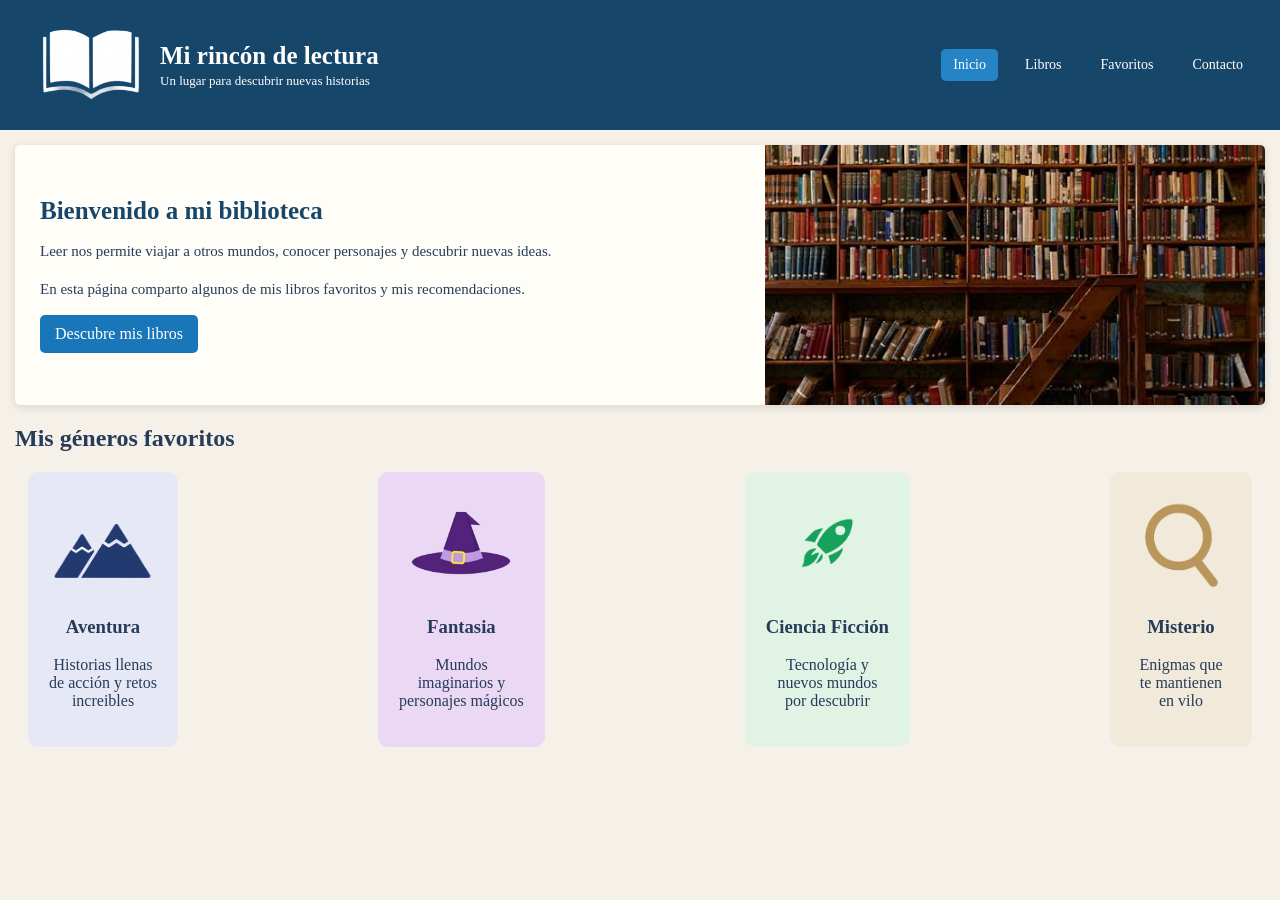
<file: index.html>
<!DOCTYPE html>
<html lang="es">

<head>
    <meta charset="UTF-8">
    <meta name="viewport" content="width=device-width, initial-scale=1.0">
    <title>Mi rincón de lectura</title>
    <link rel="stylesheet" href="css/style.css">
</head>

<body>

    <header>

        <div class="cabecera">

            <div class="logo">
                <img src="src/img/Logo_Libro.png" alt="Logo de un libro" class="logo-img">
                <div class="texto-logo">
                    <h1>Mi rincón de lectura</h1>
                    <p>Un lugar para descubrir nuevas historias</p>
                </div>
            </div>

            <nav>
                <a href="#" class="activo">Inicio</a>
                <a href="#Libros">Libros</a>
                <a href="#Favoritos">Favoritos</a>
                <a href="#Contacto">Contacto</a>
            </nav>

        </div>

    </header>

    <main>

        <section class="bienvenida">

            <div class="contenido">

                <h2>Bienvenido a mi biblioteca</h2>

                <p>
                    Leer nos permite viajar a otros mundos,
                    conocer personajes y descubrir nuevas ideas.
                </p>

                <p>
                    En esta página comparto algunos de mis libros
                    favoritos y mis recomendaciones.
                </p>

                <a href="#" class="boton">Descubre mis libros</a>

            </div>

            <div class="imagen">
                <img src="src/img/Biblioteca.jpg" alt="Foto de Biblioteca">
            </div>

        </section>

        <section>

            <h2>Mis géneros favoritos</h2>

            <div class="Generos">

                <div class="Montañas">
                    <img src="src/img/Montañas.png" alt="Portada del libro 1" class="LogoMontaña">
                    <h3>Aventura</h3>
                    <p>Historias llenas <br>
                        de acción y retos <br>
                        increibles</p>
                </div>

                <div class="Sombrero">
                    <img src="src/img/Sombrero_Bruja.png" alt="Portada del libro 2" class="LogoSombrero">
                    <h3>Fantasia</h3>
                    <p>Mundos <br>
                        imaginarios y <br>
                        personajes mágicos</p>
                </div>

                <div class="Cohete">
                    <img src="src/img/Cohete.png" alt="Portada del libro 3" class="LogoCohete">
                    <h3>Ciencia Ficción</h3>
                    <p>Tecnología y <br>
                        nuevos mundos <br>
                        por descubrir</p>
                </div>

                <div class="Lupa">
                    <img src="src/img/Lupa.png" alt="Portada del libro 3" class="LogoLupa">
                    <h3>Misterio</h3>
                    <p>Enigmas que <br>
                        te mantienen <br>
                        en vilo</p>
                </div>

            </div>








































    </main>











</body>

</html>
</file>
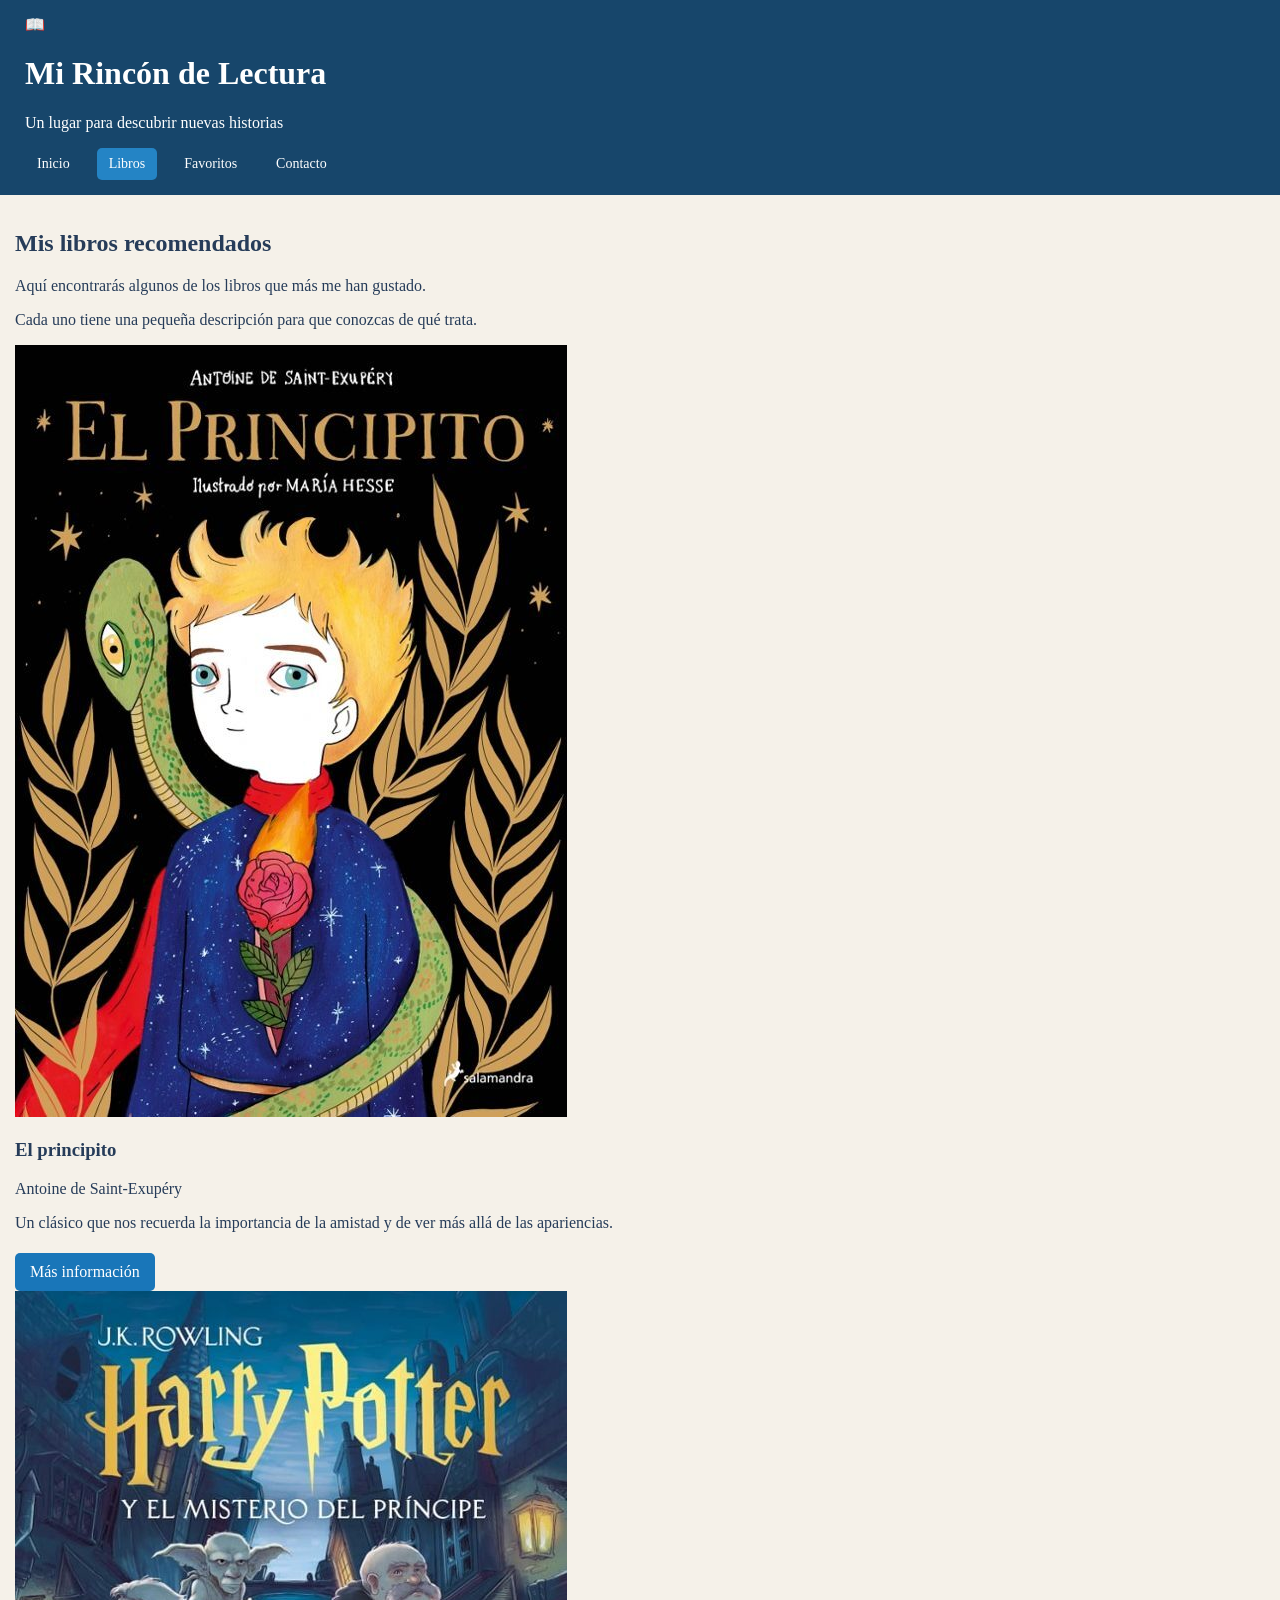
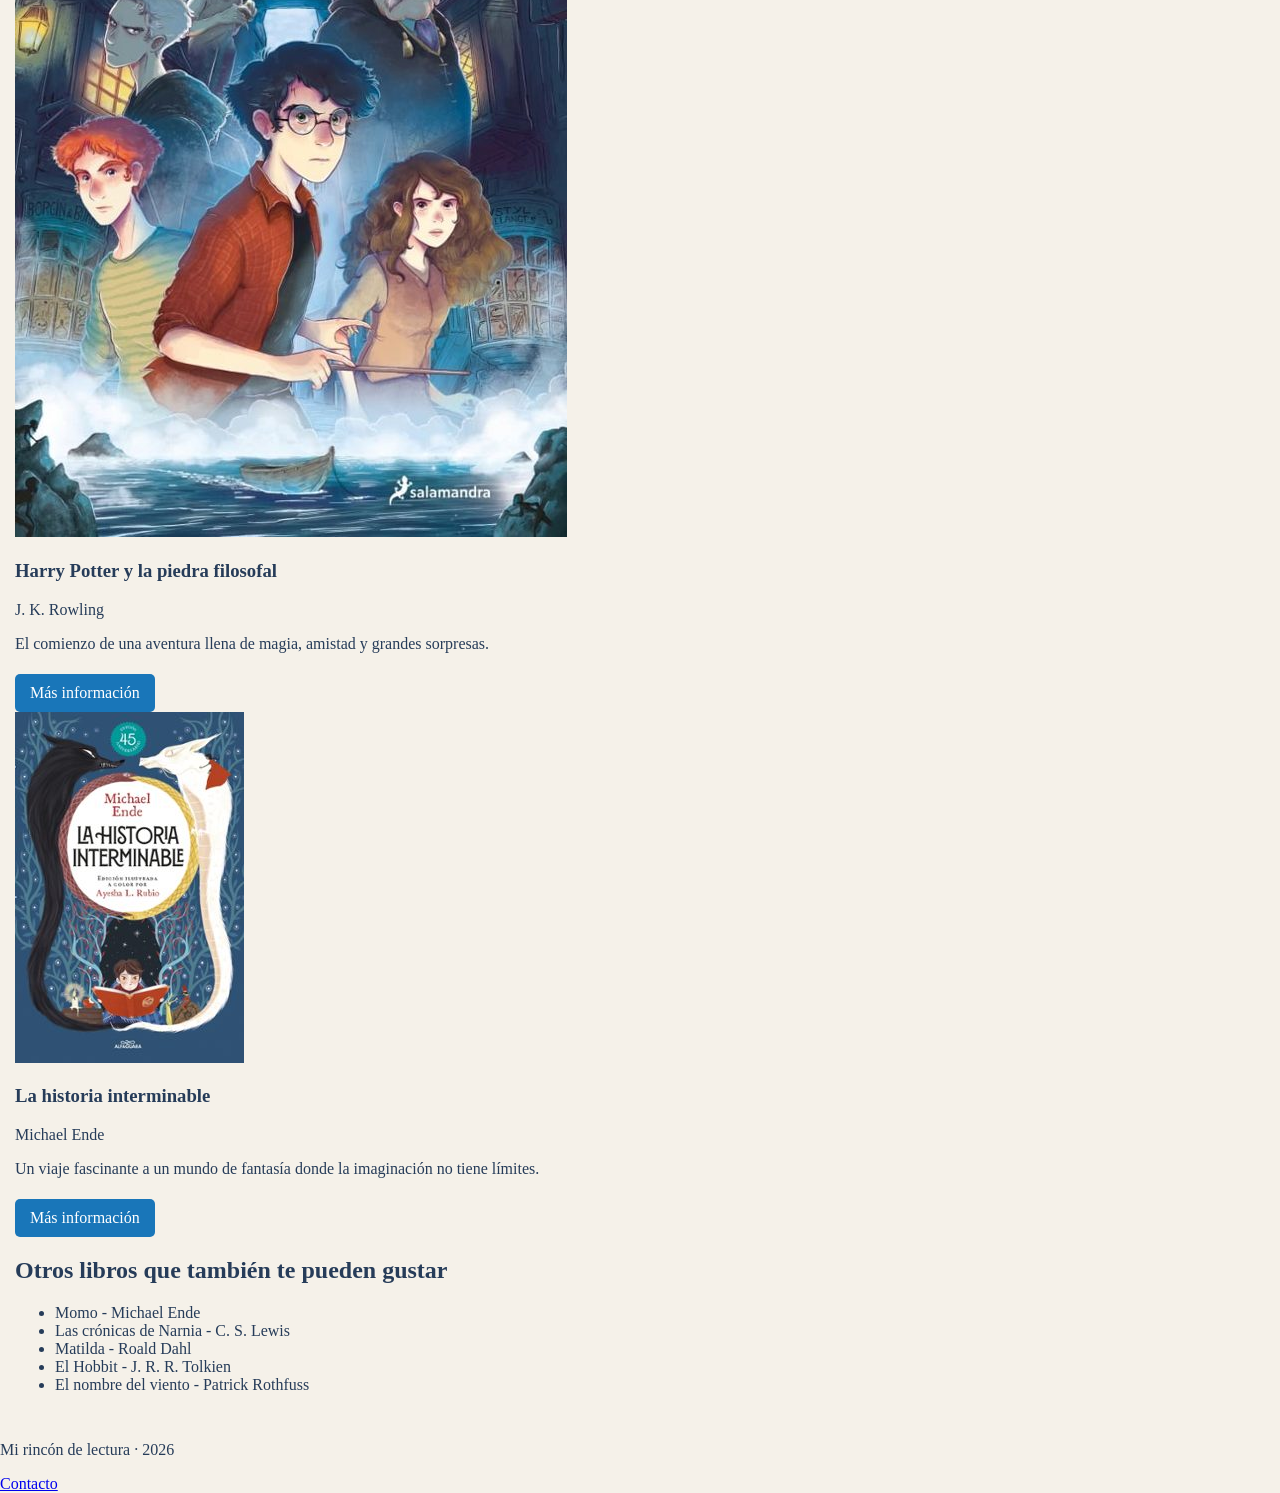
<file: libros.html>
<!doctype html>
<html lang="es">
  <head>
    <meta charset="UTF-8" />
    <meta name="viewport" content="width=device-width, initial-scale=1.0" />
    <title>Mis libros recomendados</title>
    <link rel="stylesheet" href="css/style.css" />
  </head>
  <body>
    <header id="cabecera">
      <div class="identidad">
        <span class="icono-libro">📖</span>
        <div>
          <h1>Mi Rincón de Lectura</h1>
          <p>Un lugar para descubrir nuevas historias</p>
        </div>
      </div>
      <nav>
        <a href="index.html">Inicio</a>
        <a href="libros.html" class="activo">Libros</a>
        <a href="index.html#generos">Favoritos</a>
        <a href="#contacto">Contacto</a>
      </nav>
    </header>
    <main>
      <section id="catalogo">
        <h2>Mis libros recomendados</h2>

        <p>Aquí encontrarás algunos de los libros que más me han gustado.</p>

        <p>
          Cada uno tiene una pequeña descripción para que conozcas de qué trata.
        </p>
        <div class="tarjeta">
          <img
            src="src/img/ElPrincipito.jpg"
            alt="Portada de El principito"
            class="portada"
          />

          <h3>El principito</h3>
          <p>Antoine de Saint-Exupéry</p>
          <p>
            Un clásico que nos recuerda la importancia de la amistad y de ver
            más allá de las apariencias.
          </p>

          <a href="https://es.wikipedia.org/wiki/El_principito" class="boton">
            Más información
          </a>
        </div>

        <div class="tarjeta">
          <img
            src="src/img/HarryPotter.jpg"
            alt="Portada de Harry Potter"
            class="portada"
          />

          <h3>Harry Potter y la piedra filosofal</h3>
          <p>J. K. Rowling</p>
          <p>
            El comienzo de una aventura llena de magia, amistad y grandes
            sorpresas.
          </p>

          <a
            href="https://es.wikipedia.org/wiki/Harry_Potter_y_la_piedra_filosofal"
            class="boton"
          >
            Más información
          </a>
        </div>

        <div class="tarjeta">
          <img
            src="src/img/HistoriaInterminable.jpg"
            alt="Portada de La historia interminable"
            class="portada"
          />

          <h3>La historia interminable</h3>
          <p>Michael Ende</p>
          <p>
            Un viaje fascinante a un mundo de fantasía donde la imaginación no
            tiene límites.
          </p>

          <a
            href="https://es.wikipedia.org/wiki/La_historia_interminable"
            class="boton"
          >
            Más información
          </a>
        </div>
      </section>
      <section id="otros-libros">
        <h2>Otros libros que también te pueden gustar</h2>

        <ul>
          <li>Momo - Michael Ende</li>
          <li>Las crónicas de Narnia - C. S. Lewis</li>
          <li>Matilda - Roald Dahl</li>
          <li>El Hobbit - J. R. R. Tolkien</li>
          <li>El nombre del viento - Patrick Rothfuss</li>
        </ul>
      </section>
    </main>
    <footer id="contacto">
      <p>Mi rincón de lectura · 2026</p>
      <a href="mailto:lectura@ejemplo.com">Contacto</a>
    </footer>
  </body>
</html>
</file>
<file: css/style.css>
* {
    box-sizing: border-box;
}

body {
    margin: 0;
    font-family: Georgia, 'Times New Roman', serif;
    background-color: #f5f1e9;
    color: #263c59;
}

header {
    background-color: #17466b;
    color: white;
    padding: 15px 25px;
}

.cabecera {
    display: flex;
    justify-content: space-between;
    align-items: center;
    flex-wrap: wrap;
}

.logo-img {
    width: 130px;
    height: 130px;
    object-fit: cover;
}

.logo {
    display: flex;
    align-items: center;
    height: 100px;
    gap: 5px;
}

.icono {
    font-size: 42px;
}

.logo h1 {
    margin: 0;
    font-size: 25px;
}

.logo p {
    margin: 3px 0 0;
    font-size: 13px;
}

nav {
    display: flex;
    align-items: center;
    gap: 15px;
}

nav a {
    color: white;
    text-decoration: none;
    font-size: 14px;
    padding: 8px 12px;
    border-radius: 5px;
}

nav a:hover {
    background-color: #276b9b;
}

nav .activo {
    background-color: #2484c5;
}


main {
    padding: 15px;
}

.bienvenida {
    display: flex;
    align-items: center;
    background-color: #fffdf8;
    border-radius: 5px;
    overflow: hidden;
    box-shadow: 0 2px 8px rgba(0, 0, 0, 0.12);
}


.contenido {
    width: 60%;
    padding: 25px;
}

.contenido h2 {
    font-size: 25px;
    color: #17466b;
    margin-top: 0;
    margin-bottom: 12px;
}

.contenido p {
    font-size: 15px;
    line-height: 1.5;
    margin-bottom: 10px;
}


.boton {
    display: inline-block;
    background-color: #1976b9;
    color: white;
    text-decoration: none;
    padding: 10px 15px;
    border-radius: 5px;
    margin-top: 5px;
}

.boton:hover {
    background-color: #125582;
}

.imagen {
    width: 40%;
    height: 260px;
}

.imagen img {
    width: 100%;
    height: 100%;
    object-fit: cover;
    display: block;
}

.Generos {
    display: flex;
    gap: 200px;
    justify-content: center;
}

.Montañas {
    text-align: center;
    border: 1px solid #e7e8f5;
    padding: 20px;
    border-radius: 10px;
    background-color: #e7e8f5;
}

.LogoMontaña {
    width: 100px;
    height: 100px;
}

.Sombrero {
    text-align: center;
    border: 1px solid #ead8f5;
    padding: 20px;
    border-radius: 10px;
    background-color: #ead8f5;
}

.LogoSombrero {
    width: 100px;
    height: 100px;
}

.Cohete {
    text-align: center;
    border: 1px solid #e1f3e4;
    padding: 20px;
    border-radius: 10px;
    background-color: #e1f3e4;
}

.LogoCohete {
    width: 100px;
    height: 100px;
}

.Lupa {
    text-align: center;
    border: 1px solid #f1e9da;
    padding: 20px;
    border-radius: 10px;
    background-color: #f1e9da;
}

.LogoLupa {
    width: 100px;
    height: 100px;
}
</file>
